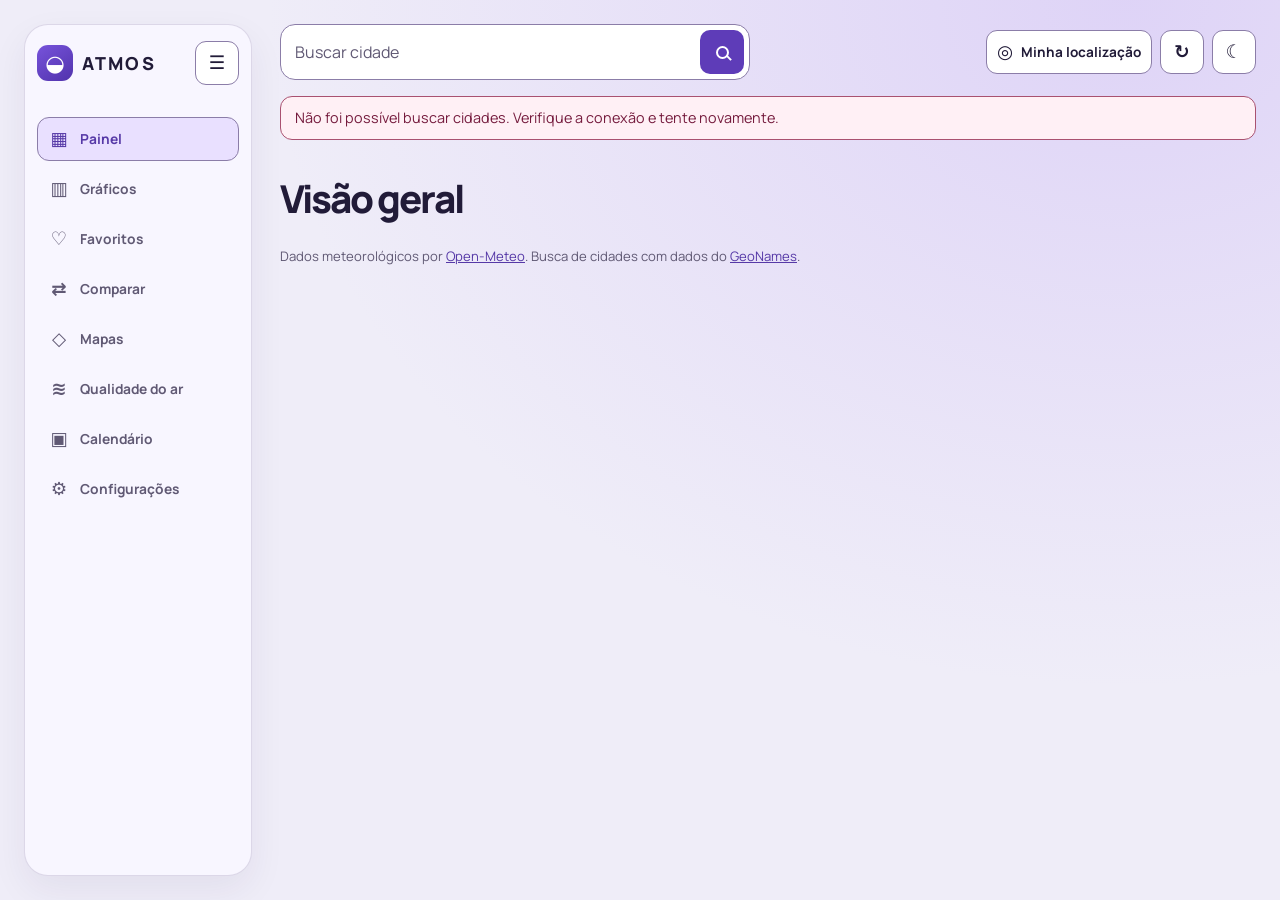
<file: index.html>
<!DOCTYPE html>
<html lang="pt-BR">
<head>
  <meta charset="UTF-8">
  <meta name="viewport" content="width=device-width, initial-scale=1">
  <meta name="description" content="ATMOS, seu painel de previsão do tempo.">
  <title>ATMOS · Previsão do tempo</title>
  <meta name="color-scheme" content="light dark">
  <script src="./theme.js"></script>
  <link rel="preconnect" href="https://fonts.googleapis.com">
  <link rel="preconnect" href="https://fonts.gstatic.com" crossorigin>
  <link href="https://fonts.googleapis.com/css2?family=Manrope:wght@400;500;600;700;800&display=swap" rel="stylesheet">
  <link rel="stylesheet" href="./style.css">
  <script src="./weather-data.js" defer></script>
  <script src="./charts.js" defer></script>
  <script src="./cities.js" defer></script>
  <script src="./compare.js" defer></script>
  <script src="./environment.js" defer></script>
  <script src="./script.js" defer></script>
</head>
<body>
  <a class="skip-link" href="#painel">Pular para o conteúdo</a>
  <div class="layout">
    <aside class="sidebar">
      <div class="sidebar-header">
        <a href="#painel" class="brand" aria-label="ATMOS, painel"><span class="brand-mark" aria-hidden="true">◒</span><span class="brand-name">ATMOS</span></a>
        <button type="button" class="control sidebar-toggle" aria-label="Recolher menu" aria-expanded="true" aria-controls="menu" title="Recolher menu"><span aria-hidden="true">☰</span></button>
      </div>

      <nav id="menu" aria-label="Navegação principal">
        <a class="nav-item" href="#painel" aria-current="location" aria-label="Painel" title="Painel"><span aria-hidden="true">▦</span><span class="nav-label">Painel</span></a>
        <a class="nav-item" href="#graficos" aria-label="Gráficos" title="Gráficos"><span aria-hidden="true">▥</span><span class="nav-label">Gráficos</span></a>
        <a class="nav-item" href="#favoritos" aria-label="Favoritos" title="Favoritos"><span aria-hidden="true">♡</span><span class="nav-label">Favoritos</span></a>
        <a class="nav-item" href="#comparar" aria-label="Comparar" title="Comparar"><span aria-hidden="true">⇄</span><span class="nav-label">Comparar</span></a>
        <a class="nav-item" href="#mapas" aria-label="Mapas" title="Mapas"><span aria-hidden="true">◇</span><span class="nav-label">Mapas</span></a>
        <a class="nav-item" href="#qualidade-do-ar" aria-label="Qualidade do ar" title="Qualidade do ar"><span aria-hidden="true">≋</span><span class="nav-label">Qualidade do ar</span></a>
        <a class="nav-item" href="#calendario" title="Calendário" aria-label="Calendário"><span aria-hidden="true">▣</span><span class="nav-label">Calendário</span></a>
        <a class="nav-item" href="#configuracoes" title="Configurações" aria-label="Configurações"><span aria-hidden="true">⚙</span><span class="nav-label">Configurações</span></a>
      </nav>
    </aside>

    <main id="painel" class="main" tabindex="-1">
      <header class="topbar">
        <form class="search" role="search">
          <label class="sr-only" for="city-search">Nome da cidade</label>
          <input type="search" id="city-search" class="search-bar" placeholder="Buscar cidade" autocomplete="off"
            role="combobox" aria-autocomplete="list" aria-expanded="false" aria-controls="city-suggestions">
          <button class="search-submit" type="submit" aria-label="Buscar cidade" title="Buscar cidade"><span class="search-symbol" aria-hidden="true"></span></button>
          <div class="suggestion-popup" hidden>
            <p class="suggestion-status" role="status"></p>
            <ul id="city-suggestions" role="listbox" aria-label="Cidades encontradas"></ul>
          </div>
        </form>
        <div class="toolbar">
          <button class="control location-button" type="button" title="Minha localização"><span aria-hidden="true">◎</span><span>Minha localização</span></button>
          <button class="control refresh-button" type="button" aria-label="Atualizar dados" title="Atualizar dados"><span aria-hidden="true">↻</span></button>
          <button class="control theme-button" type="button" aria-label="Tema claro" aria-pressed="false" title="Tema claro"><span aria-hidden="true">☀</span></button>
        </div>
      </header>

      <p class="status weather-status" role="status" tabindex="-1"></p>
      <p class="city-feedback sr-only" role="status"></p>

      <dialog class="panel history-dialog" aria-labelledby="clear-list-title" aria-describedby="clear-list-description">
        <h2 id="clear-list-title"></h2>
        <p id="clear-list-description"></p>
        <form method="dialog">
          <button class="control" value="cancelar" autofocus>Cancelar</button>
          <button class="control" value="limpar"></button>
        </form>
      </dialog>

      <section id="calendario" aria-labelledby="calendar-title" tabindex="-1" hidden>
        <header class="page-heading"><h1 id="calendar-title">Calendário da previsão</h1><p class="calendar-location"></p></header>
        <div class="panel calendar-panel">
          <p class="calendar-status" role="status">Aguardando dados da previsão.</p>
          <ol class="calendar-days" aria-label="Dias com previsão disponível"></ol>
          <div class="forecast-detail" id="detalhes-calendario" tabindex="-1" aria-labelledby="dia-calendario" role="region" hidden>
            <h2 id="dia-calendario"></h2>
            <p class="forecast-detail-summary"></p>
            <p class="forecast-detail-extra"></p>
            <a href="#graficos">Ver gráficos do dia</a>
          </div>
        </div>
      </section>

      <section id="configuracoes" aria-labelledby="settings-title" tabindex="-1" hidden>
        <header class="page-heading"><h1 id="settings-title">Configurações</h1></header>
        <div class="panel settings-panel">
          <div class="settings-preferences">
            <label for="temperature-unit">Unidade de temperatura
              <select id="temperature-unit" class="control"><option value="celsius">Celsius (°C)</option><option value="fahrenheit">Fahrenheit (°F)</option></select>
            </label>
            <label for="wind-unit">Unidade de velocidade do vento
              <select id="wind-unit" class="control"><option value="kmh">Quilômetros por hora (km/h)</option><option value="mph">Milhas por hora (mph)</option></select>
            </label>
            <label for="theme-preference">Tema
              <select id="theme-preference" class="control"><option value="system">Seguir o sistema</option><option value="light">Claro</option><option value="dark">Escuro</option></select>
            </label>
          </div>
          <div class="settings-group">
            <h2>Cidade padrão</h2>
            <p class="default-city-label"></p>
            <form class="search default-city-search" role="search" aria-label="Buscar cidade padrão">
              <label class="sr-only" for="default-city-search">Nome da cidade padrão</label>
              <input type="search" id="default-city-search" class="search-bar" placeholder="Buscar cidade padrão" autocomplete="off"
                role="combobox" aria-autocomplete="list" aria-expanded="false" aria-controls="default-city-options">
              <button class="search-submit" type="submit" aria-label="Buscar cidade padrão" title="Buscar cidade padrão"><span class="search-symbol" aria-hidden="true"></span></button>
              <div class="suggestion-popup" hidden>
                <p class="suggestion-status" role="status"></p>
                <ul id="default-city-options" role="listbox" aria-label="Cidades encontradas"></ul>
              </div>
            </form>
            <button class="control reset-default-city" type="button">Usar a última cidade consultada</button>
          </div>
          <div class="settings-group">
            <h2>Dados salvos neste navegador</h2>
            <div class="settings-actions">
              <button class="control clear-history" type="button" disabled>Limpar buscas recentes</button>
              <button class="control clear-favorites" type="button" disabled>Limpar favoritos</button>
            </div>
          </div>
          <p class="settings-feedback" role="status"></p>
        </div>
      </section>

      <div class="main-dashboard">
      <div class="page-heading">
        <h1>Visão geral</h1>
        <p class="current-date"></p>
      </div>
      <section class="panel city-library" id="favoritos" aria-labelledby="favorites-title" tabindex="-1" hidden>
        <div>
          <h2 id="favorites-title">Cidades favoritas</h2>
          <p class="favorites-empty">Você ainda não tem favoritos. Use o coração no cartão de tempo para salvar uma cidade.</p>
          <ul class="favorite-list"></ul>
        </div>
        <div>
          <div class="library-heading">
            <h3>Buscas recentes</h3>
            <button class="control clear-history" type="button" disabled>Limpar histórico</button>
          </div>
          <p class="history-empty">As cidades que você buscar aparecerão aqui.</p>
          <ul class="history-list"></ul>
        </div>
      </section>
      <div class="dashboard skeleton" aria-hidden="true" hidden>
        <div class="overview">
          <div class="panel skeleton-current"><span></span><span></span><span></span></div>
          <div class="panel skeleton-hourly"><span></span><span></span></div>
          <div class="metric-grid"><div class="panel skeleton-metric"><span></span></div><div class="panel skeleton-metric"><span></span></div></div>
        </div>
        <div class="panel skeleton-forecast"><span></span><span></span><span></span><span></span><span></span><span></span><span></span></div>
      </div>
      <noscript>Ative o JavaScript no navegador para consultar a previsão do tempo.</noscript>

      <div class="dashboard weather" hidden>
        <div class="overview">
          <section class="panel current" aria-labelledby="current-title">
            <div class="weather-art" aria-hidden="true"><span class="icon"></span></div>
            <div class="current-content">
              <h2 id="current-title">Condições atuais</h2>
              <p class="city"></p>
              <p class="region" hidden></p>
              <p class="temp"></p>
              <p class="description"></p>
              <p class="feels-like"></p>
              <p class="observation-time"></p>
            </div>
            <button class="control favorite-toggle" type="button" aria-label="Cidade favorita"
              aria-pressed="false" title="Salvar cidade como favorita" hidden><span aria-hidden="true">♡</span></button>
          </section>

          <section class="panel hourly" aria-labelledby="hourly-title">
            <h2 id="hourly-title">Próximas 24 horas</h2>
            <ol class="hourly-list" tabindex="0" aria-label="Previsão horária no fuso da cidade"></ol>
            <p class="hourly-status" hidden></p>
          </section>

          <section aria-labelledby="metrics-title">
            <h2 id="metrics-title" class="metrics-title">Métricas atuais</h2>
            <dl class="metric-grid">
              <div class="panel metric">
                <dt><span aria-hidden="true">◈</span> Umidade relativa</dt>
                <dd class="percent-reading"><span class="percent-ring" aria-hidden="true" hidden></span><span class="humidity"></span></dd>
              </div>
              <div class="panel metric">
                <dt><span aria-hidden="true">≋</span> Vento</dt>
                <dd class="wind-reading"><span class="compass" aria-hidden="true" hidden><span>N</span><span class="compass-needle">↑</span></span><span class="wind"></span></dd>
                <dd class="metric-detail">Direção de origem: <span class="wind-direction"></span></dd>
                <dd class="metric-detail">Rajadas: <span class="wind-gusts"></span></dd>
              </div>
              <div class="panel metric">
                <dt><span aria-hidden="true">☂</span> Precipitação</dt>
                <dd class="precipitation-amount"></dd>
                <dd class="metric-detail precipitation-interval" hidden></dd>
              </div>
              <div class="panel metric">
                <dt><span aria-hidden="true">☁</span> Cobertura de nuvens</dt>
                <dd class="percent-reading"><span class="percent-ring" aria-hidden="true" hidden></span><span class="cloud-cover"></span></dd>
              </div>
              <div class="panel metric">
                <dt><span aria-hidden="true">◉</span> Pressão atmosférica</dt>
                <dd class="surface-pressure"></dd>
                <dd class="metric-detail">Na superfície</dd>
              </div>
            </dl>
          </section>

          <section aria-labelledby="daily-title">
            <h2 id="daily-title" class="metrics-title">Previsão para hoje</h2>
            <dl class="metric-grid">
              <div class="panel metric">
                <dt><span aria-hidden="true">☂</span> Chance de precipitação</dt>
                <dd class="percent-reading"><span class="percent-ring" aria-hidden="true" hidden></span><span class="precipitation"></span></dd>
                <dd class="metric-detail">Maior probabilidade horária do dia</dd>
              </div>
              <div class="panel metric">
                <dt><span aria-hidden="true">☀</span> Índice UV</dt>
                <dd class="uv-index"></dd>
                <dd class="metric-detail">Máximo previsto para o dia</dd>
                <dd class="metric-detail">Estimativa para esta hora: <span class="uv-hourly"></span></dd>
              </div>
              <div class="panel metric">
                <dt><span aria-hidden="true">◐</span> Nascer e pôr do sol</dt>
                <dd class="metric-pair"><span><small>Nascer</small><span class="sunrise"></span></span><span><small>Pôr</small><span class="sunset"></span></span></dd>
              </div>
              <div class="panel metric">
                <dt><span aria-hidden="true">↕</span> Temperaturas do dia</dt>
                <dd class="metric-pair"><span><small>Máxima</small><span class="temperature-max"></span></span><span><small>Mínima</small><span class="temperature-min"></span></span></dd>
              </div>
            </dl>
          </section>
        </div>

        <section class="panel forecast" aria-labelledby="forecast-title">
          <h2 id="forecast-title">Previsão semanal</h2>
          <p class="forecast-range" hidden></p>
          <ol class="forecast-list"></ol>
          <p class="forecast-status" hidden>Previsão semanal indisponível.</p>
          <div class="forecast-detail" id="detalhes-do-dia" tabindex="-1" aria-labelledby="titulo-detalhes-do-dia" role="region" hidden>
            <h3 id="titulo-detalhes-do-dia"></h3>
            <p class="forecast-detail-summary"></p>
            <p class="forecast-detail-extra"></p>
            <a href="#graficos">Ver gráficos do dia</a>
          </div>
        </section>
        <section id="graficos" class="panel charts" aria-labelledby="charts-title" tabindex="-1">
          <div class="charts-header">
            <div><h2 id="charts-title">Gráficos da previsão</h2><p class="chart-period"></p></div>
            <div class="chart-controls">
              <button class="control chart-reset" type="button" disabled>Próximas 24 h</button>
              <label class="sr-only" for="chart-metric">Métrica do gráfico</label>
              <select id="chart-metric" class="control">
                <option value="temperature_2m">Temperatura</option>
                <option value="wind_speed_10m">Velocidade do vento</option>
                <option value="precipitation_probability">Chance de precipitação</option>
                <option value="relative_humidity_2m">Umidade relativa</option>
                <option value="cloud_cover">Cobertura de nuvens</option>
              </select>
            </div>
          </div>
          <p class="chart-empty" hidden>Dados indisponíveis para esta métrica no período selecionado.</p>
          <div class="chart-content">
            <p class="chart-reading" id="chart-reading"></p>
            <canvas class="chart-canvas" aria-hidden="true"></canvas>
            <label class="chart-scrubber">Horário no gráfico
              <input class="chart-hour" type="range" min="0" max="0" value="0" aria-describedby="chart-reading">
            </label>
          </div>
        </section>
      </div>
      </div>
      <section id="comparar" class="comparison" aria-labelledby="compare-title" tabindex="-1" hidden>
        <header class="page-heading compare-heading">
          <h1 id="compare-title">Comparar cidades</h1>
          <button class="control compare-swap" type="button" disabled><span aria-hidden="true">⇄</span> Trocar cidades</button>
        </header>
        <p class="compare-feedback sr-only" role="status"></p>
        <div class="compare-grid"></div>

        <section class="panel compare-differences" aria-labelledby="difference-title" hidden>
          <h2 id="difference-title">Diferença entre cidades</h2>
          <p>Os valores mostram Cidade B menos Cidade A. Para percentuais, a diferença é em pontos percentuais (p.p.).</p>
          <p class="difference-context"></p>
          <dl class="difference-values"></dl>
        </section>

        <section class="panel charts compare-charts" aria-labelledby="compare-chart-title" hidden>
          <div class="charts-header">
            <div><h2 id="compare-chart-title">Previsão horária comparada</h2><p class="chart-period"></p></div>
            <label class="sr-only" for="compare-chart-metric">Métrica do gráfico comparativo</label>
            <select id="compare-chart-metric" class="control">
              <option value="temperature_2m">Temperatura</option>
              <option value="wind_speed_10m">Velocidade do vento</option>
              <option value="precipitation_probability">Chance de precipitação</option>
              <option value="relative_humidity_2m">Umidade relativa</option>
              <option value="cloud_cover">Cobertura de nuvens</option>
            </select>
          </div>
          <ul class="compare-legend"><li>Cidade A</li><li>Cidade B</li></ul>
          <p class="chart-empty" hidden>Não há dados horários para esta métrica.</p>
          <div class="chart-content">
            <p class="chart-reading" id="compare-chart-reading"></p>
            <canvas class="chart-canvas" aria-hidden="true"></canvas>
            <label class="chart-scrubber">Faixa de hora local
              <input class="chart-hour" type="range" min="0" max="0" value="0" aria-describedby="compare-chart-reading">
            </label>
          </div>
        </section>
      </section>
      <template id="compare-city-template">
        <article class="panel compare-city">
          <h2></h2>
          <form class="search compare-search" role="search">
            <input type="search" class="search-bar" placeholder="Buscar cidade" autocomplete="off"
              role="combobox" aria-autocomplete="list" aria-expanded="false">
            <button class="search-submit" type="submit" aria-label="Buscar cidade"><span class="search-symbol" aria-hidden="true"></span></button>
            <div class="suggestion-popup" hidden>
              <p class="suggestion-status" role="status"></p>
              <ul role="listbox" aria-label="Cidades encontradas"></ul>
            </div>
          </form>
          <p class="compare-status status" role="status"></p>
          <div class="compare-details" hidden>
            <div class="compare-place"><div><h3></h3><p class="compare-region"></p><p class="compare-condition"></p></div><span aria-hidden="true" class="compare-icon"></span></div>
            <h4>Condições atuais</h4>
            <p class="compare-observed"></p>
            <dl class="compare-current"></dl>
            <h4>Previsão de hoje</h4>
            <p class="compare-date"></p>
            <dl class="compare-daily"></dl>
          </div>
        </article>
      </template>
      <section id="mapas" class="environment" aria-labelledby="map-title" tabindex="-1" hidden>
        <header class="page-heading"><h1 id="map-title">Mapas</h1><p class="environment-place map-place"></p></header>
        <p class="map-status status" role="status"></p>
        <div class="map-grid" hidden>
          <div class="panel map-panel">
            <p id="map-instructions">Clique no mapa para consultar um ponto. Com o mapa em foco, use as setas para navegar e as teclas + e − para alterar o zoom.</p>
            <div class="map-canvas" aria-label="Mapa interativo da região" aria-describedby="map-instructions" role="region"></div>
            <div class="map-controls">
              <button class="control map-center" type="button">Voltar à cidade</button>
              <button class="control map-inspect" type="button">Consultar centro do mapa</button>
            </div>
          </div>
          <section class="panel map-point" aria-labelledby="map-point-title">
            <h2 id="map-point-title">Tempo no ponto</h2>
            <p class="map-point-status" role="status">Selecione um ponto no mapa para consultar o tempo atual.</p>
            <div class="map-point-data" hidden>
              <p class="map-point-coordinates"></p>
              <p class="map-point-condition"></p>
              <dl class="map-point-values"></dl>
            </div>
          </section>
        </div>
        <button class="control map-retry" type="button" hidden>Tentar novamente</button>
      </section>

      <section id="qualidade-do-ar" class="environment" aria-labelledby="air-title" tabindex="-1" hidden>
        <header class="page-heading"><h1 id="air-title">Qualidade do ar</h1><p class="environment-place air-place"></p></header>
        <p class="air-status status" role="status"></p>
        <button class="control air-retry" type="button" hidden>Tentar novamente</button>
        <div class="air-data" hidden>
          <div class="air-heading">
            <p>Estimativas do modelo CAMS. As leituras podem diferir das medições de estações locais.</p>
            <label class="air-scale-control" for="air-scale">Escala do índice
              <select id="air-scale" class="control">
                <option value="us_aqi">IQA dos EUA</option>
                <option value="european_aqi">IQA europeu</option>
              </select>
            </label>
          </div>
          <p class="air-time"></p>
          <dl class="air-metrics">
            <div class="panel metric"><dt class="air-index-label">Índice de qualidade do ar</dt><dd class="air-index"></dd><dd class="metric-detail air-category"></dd></div>
            <div class="panel metric"><dt>Material particulado fino (PM₂,₅)</dt><dd class="air-pm25"></dd></div>
            <div class="panel metric"><dt>Material particulado (PM₁₀)</dt><dd class="air-pm10"></dd></div>
          </dl>
          <section class="panel charts air-chart" aria-labelledby="air-chart-title">
            <div class="charts-header">
              <div><h2 id="air-chart-title">Tendência recente</h2><p class="chart-period"></p></div>
              <label class="sr-only" for="air-chart-metric">Métrica da tendência</label>
              <select id="air-chart-metric" class="control">
                <option value="us_aqi" data-unit="pts">IQA dos EUA</option>
                <option value="european_aqi" data-unit="pts">IQA europeu</option>
                <option value="pm2_5" data-unit="µg/m³">PM₂,₅</option>
                <option value="pm10" data-unit="µg/m³">PM₁₀</option>
              </select>
            </div>
            <p class="chart-empty" hidden>Dados horários indisponíveis para esta métrica.</p>
            <div class="chart-content">
              <p class="chart-reading" id="air-chart-reading"></p>
              <canvas class="chart-canvas" aria-hidden="true"></canvas>
              <label class="chart-scrubber">Horário da leitura
                <input class="chart-hour" type="range" min="0" max="0" value="0" aria-describedby="air-chart-reading">
              </label>
            </div>
          </section>
          <p class="air-source">Dados de <a href="https://open-meteo.com/en/docs/air-quality-api">Open-Meteo</a> e <a href="https://atmosphere.copernicus.eu/">Copernicus (CAMS)</a>.</p>
        </div>
      </section>
      <footer>Dados meteorológicos por <a href="https://open-meteo.com/">Open-Meteo</a>. Busca de cidades com dados do <a href="https://www.geonames.org/">GeoNames</a>.</footer>
    </main>
  </div>
</body>
</html>
</file>
<file: style.css>
:root {
  color-scheme: dark;
  font-family: Manrope, system-ui, sans-serif;
  --bg: #101020;
  --surface: #1a1a31;
  --surface-deep: #151529;
  --text: #f4f2ff;
  --muted: #b4b0cb;
  --disabled: #8985a4;
  --line: #ffffff14;
  --accent: #b2a0ff;
  --compare-accent: #72dbc7;
  --selected: #31274f;
  --shadow: 0 14px 36px #07071133;
  --page-glow: #6d48cb32;
  --outline: #776d96;
  --focus: #cabaff;
  --primary: #6647ca;
  --primary-hover: #5736b8;
  --primary-text: #fff;
  --disabled-surface: #222138;
  --active-surface: #413264;
  --brand-start: #8a68ef;
  --brand-end: #5536c0;
  --hero-text: #fff;
  --hero-muted: #f0e8ff;
  --hero-start: #252143;
  --hero-end: #3e2b70;
  --hero-glow: #8a6bea80;
  --hero-night-start: #1d203e;
  --hero-night-end: #35285c;
  --hero-night-glow: #6553b585;
  --hero-cloudy-start: #27233d;
  --hero-cloudy-end: #473465;
  --hero-cloudy-glow: #7a60cc80;
  --orbit: #ffffff29;
  --orbit-glow: #b5a1ff26;
  --icon-shadow: #21124f70;
  --error-text: #ffdce7;
  --error-surface: #412236;
  --error-border: #b87795;
  --skeleton-base: #312f4a;
  --skeleton-glow: #494266;
  --ease: 160ms ease;
}

:root[data-theme="light"] {
  color-scheme: light;
  --bg: #efedf8;
  --surface: #fff;
  --surface-deep: #f8f6ff;
  --text: #211b38;
  --muted: #605974;
  --disabled: #716a84;
  --line: #3c2d6326;
  --accent: #5639a7;
  --compare-accent: #116856;
  --selected: #e9e0ff;
  --shadow: 0 14px 36px #2c185011;
  --page-glow: #c7b0f56b;
  --outline: #8b7da8;
  --focus: #51318f;
  --primary: #5e3cb8;
  --primary-hover: #4f309d;
  --disabled-surface: #efecf6;
  --active-surface: #ded0fa;
  --brand-start: #7753db;
  --brand-end: #5133ac;
  --hero-text: #251a40;
  --hero-muted: #483763;
  --hero-start: #f9f5ff;
  --hero-end: #e4d6ff;
  --hero-glow: #b294f287;
  --hero-night-start: #f2effc;
  --hero-night-end: #d8d4f8;
  --hero-night-glow: #9e97eb78;
  --hero-cloudy-start: #f8f5fc;
  --hero-cloudy-end: #e2d9f4;
  --hero-cloudy-glow: #bcadeb83;
  --orbit: #654b9b33;
  --orbit-glow: #a485d32e;
  --icon-shadow: #62508348;
  --error-text: #751b3d;
  --error-surface: #fff0f5;
  --error-border: #a95170;
  --skeleton-base: #e8e0f3;
  --skeleton-glow: #f6f0fc;
}

*, *::before, *::after { box-sizing: border-box; }
[hidden] { display: none !important; }
body {
  margin: 0;
  min-height: 100vh;
  background: radial-gradient(ellipse at 88% 0%, var(--page-glow), transparent 54%), var(--bg);
  color: var(--text);
  line-height: 1.5;
}
h1, h2, p, dl, dd { margin: 0; }
a { color: var(--accent); }
button, input, select { font: inherit; color: inherit; }
button { cursor: pointer; }
button:disabled { cursor: not-allowed; }
:focus-visible { outline: 2px solid var(--focus); outline-offset: 3px; }
.skip-link {
  position: fixed;
  z-index: 2;
  inset: 12px auto auto 12px;
  padding: 8px 12px;
  border-radius: 8px;
  background: var(--surface);
  transform: translateY(calc(-100% - 24px));
}
.skip-link:focus { transform: translateY(0); }
.main, .overview, .topbar, .chart-content { min-width: 0; }
.main, .charts { scroll-margin-top: 12px; }
.panel, .sidebar, .search, .control, .search-submit, .nav-item, .forecast-choice {
  transition: background-color var(--ease), color var(--ease), border-color var(--ease), box-shadow var(--ease);
}
.sr-only {
  position: absolute;
  width: 1px;
  height: 1px;
  overflow: hidden;
  clip-path: inset(50%);
  white-space: nowrap;
}

.layout {
  display: grid;
  grid-template-columns: 228px minmax(0, 1fr);
  min-height: 100vh;
  max-width: 1680px;
  margin-inline: auto;
  padding: 24px;
  gap: 28px;
}
.layout.menu-collapsed { grid-template-columns: 76px minmax(0, 1fr); }
.sidebar {
  display: flex;
  flex-direction: column;
  gap: 32px;
  border: 1px solid var(--line);
  border-radius: 24px;
  background: var(--surface-deep);
  box-shadow: var(--shadow);
  padding: 16px 12px;
}
.sidebar-header { display: flex; align-items: center; justify-content: space-between; gap: 4px; }
.brand { display: inline-flex; gap: 9px; align-items: center; color: var(--text); text-decoration: none; }
.brand-mark {
  display: grid;
  place-items: center;
  border-radius: 11px;
  width: 36px;
  height: 36px;
  background: linear-gradient(145deg, var(--brand-start), var(--brand-end));
  color: var(--primary-text);
  font-size: 1.4rem;
}
.brand-name { font-size: 1.12rem; font-weight: 800; letter-spacing: .12em; }
.sidebar nav { display: grid; gap: 6px; }
.nav-item {
  display: flex;
  align-items: center;
  gap: 11px;
  min-height: 44px;
  padding: 6px 11px;
  border: 1px solid transparent;
  border-radius: 12px;
  background: transparent;
  color: var(--muted);
  text-align: left;
  text-decoration: none;
  font-size: .86rem;
  font-weight: 700;
}
.nav-item span:first-child { width: 20px; text-align: center; font-size: 1.15rem; }
.nav-item[aria-current], .nav-item:not(:disabled):hover { color: var(--accent); background: var(--selected); }
.nav-item[aria-current] { border-color: var(--outline); }
.nav-item:disabled { color: var(--disabled); }
.menu-collapsed .sidebar-header { flex-direction: column; gap: 12px; }
.menu-collapsed .brand-name, .menu-collapsed .nav-label { display: none; }
.menu-collapsed .nav-item { justify-content: center; padding-inline: 0; }

.topbar { display: flex; align-items: center; justify-content: space-between; gap: 16px; }
.search {
  position: relative;
  display: flex;
  align-items: center;
  width: min(100%, 470px);
  min-width: 0;
  gap: 8px;
  padding: 5px;
  border: 1px solid var(--outline);
  border-radius: 15px;
  background: var(--surface);
}
.search:focus-within { border-color: var(--accent); }
.search-bar { flex: 1; min-width: 0; padding: 7px 9px; border: 0; border-radius: 8px; background: transparent; }
.search-bar:focus-visible { outline-offset: -2px; }
.search-bar::placeholder { color: var(--muted); }
.search-submit {
  display: grid;
  flex: 0 0 44px;
  place-items: center;
  height: 44px;
  border: 0;
  border-radius: 10px;
  background: var(--primary);
  color: var(--primary-text);
}
.search-symbol { position: relative; width: 13px; height: 13px; border: 2px solid currentColor; border-radius: 50%; }
.search-symbol::after { position: absolute; content: ""; width: 6px; height: 2px; background: currentColor; transform: rotate(45deg); left: 8px; top: 9px; }
.suggestion-popup {
  position: absolute;
  z-index: 3;
  inset: calc(100% + 6px) 0 auto;
  border: 1px solid var(--outline);
  border-radius: 14px;
  background: var(--surface);
  box-shadow: var(--shadow);
}
.suggestion-status { padding: 8px 12px; color: var(--muted); font-size: .85rem; }
.suggestion-popup ul, .city-library ul { margin: 0; padding: 0; list-style: none; }
.suggestion-popup ul { max-height: min(17rem, 42vh); overflow-y: auto; }
.suggestion-popup [role="option"], .city-choice {
  display: grid;
  gap: 2px;
  min-height: 44px;
  width: 100%;
  padding: 7px 12px;
  background: transparent;
  text-align: start;
  overflow-wrap: anywhere;
}
.suggestion-popup [role="option"] { cursor: pointer; }
.suggestion-popup [role="option"]:hover,
.suggestion-popup [aria-selected="true"],
.city-choice:hover { background: var(--selected); }
.suggestion-popup [aria-selected="true"] { box-shadow: inset 3px 0 var(--accent); }
.suggestion-popup li:last-child { border-radius: 0 0 13px 13px; }
.suggestion-popup li span, .city-choice span { color: var(--muted); font-size: .85rem; }
.toolbar { display: flex; gap: 8px; }
.control {
  display: inline-flex;
  align-items: center;
  justify-content: center;
  gap: 8px;
  min-width: 44px;
  min-height: 44px;
  padding: 0 10px;
  border: 1px solid var(--outline);
  border-radius: 11px;
  background: var(--surface);
  font-size: .85rem;
  font-weight: 700;
  white-space: nowrap;
}
.control > span:first-child { font-size: 1.15rem; }
.control:hover:not(:disabled) { background: var(--selected); }
.search-submit:hover, .search-submit:active { background: var(--primary-hover); }
.control:disabled { color: var(--disabled); background: var(--disabled-surface); border-color: var(--line); }
.control:not(:disabled):active, .nav-item:not(:disabled):active, .forecast-choice:active { background: var(--active-surface); }
.sidebar-toggle { padding: 0; }

.page-heading { margin: 30px 0 20px; }
.page-heading h1 { font-size: clamp(1.8rem, 3vw, 2.65rem); letter-spacing: -.055em; font-weight: 800; }
.current-date { margin-top: 4px; color: var(--muted); font-size: .9rem; }
.status { margin: 0 0 16px; padding: 10px 14px; border: 1px solid var(--outline); border-radius: 12px; background: var(--surface); color: var(--text); font-size: .9rem; }
.status[data-state="loading"], .status[data-state="empty"] { background: var(--selected); }
.status[data-state="error"] { background: var(--error-surface); color: var(--error-text); border-color: var(--error-border); }
.status:empty { position: absolute; margin: 0; padding: 0; border: 0; }
.city-library {
  display: grid;
  grid-template-columns: repeat(2, minmax(0, 1fr));
  gap: 18px;
  margin-bottom: 18px;
  padding: clamp(14px, 2vw, 24px);
  scroll-margin-top: 12px;
}
.city-library h2, .city-library h3 { margin: 0; font-size: 1.1rem; }
.city-library p { margin: 8px 0; color: var(--muted); font-size: .9rem; }
.library-heading { display: flex; flex-wrap: wrap; align-items: center; justify-content: space-between; gap: 6px; }
.city-library ul { display: grid; gap: 6px; margin-top: 8px; }
.city-choice {
  border: 1px solid var(--line);
  border-radius: 10px;
  background: var(--surface-deep);
}
.history-dialog {
  max-width: min(420px, calc(100% - 24px));
  padding: 20px;
  color: var(--text);
}
.history-dialog::backdrop { background: #101020a8; }
.history-dialog h2 { font-size: 1.15rem; }
.history-dialog p { margin: 8px 0 16px; color: var(--muted); }
.history-dialog form { display: flex; justify-content: flex-end; flex-wrap: wrap; gap: 8px; }
.main footer { margin-top: 18px; color: var(--muted); font-size: .82rem; }

.dashboard { display: grid; grid-template-columns: minmax(0, 1.55fr) minmax(290px, 1fr); align-items: stretch; gap: 20px; }
.panel { min-width: 0; border: 1px solid var(--line); border-radius: 22px; background: var(--surface); box-shadow: var(--shadow); }
.current {
  position: relative;
  isolation: isolate;
  display: flex;
  align-items: center;
  min-height: 304px;
  overflow: hidden;
  padding: clamp(20px, 3vw, 36px);
  color: var(--hero-text);
  background: radial-gradient(ellipse at 88% 35%, var(--hero-glow), transparent 68%), linear-gradient(130deg, var(--hero-start), var(--hero-end) 78%);
}
.current[data-sky="night"] { background: radial-gradient(ellipse at 88% 35%, var(--hero-night-glow), transparent 66%), linear-gradient(130deg, var(--hero-night-start), var(--hero-night-end)); }
.current[data-sky="cloudy"] { background: radial-gradient(ellipse at 88% 35%, var(--hero-cloudy-glow), transparent 66%), linear-gradient(130deg, var(--hero-cloudy-start), var(--hero-cloudy-end)); }
.current-content { position: relative; min-width: 0; max-width: 66%; overflow-wrap: anywhere; }
.current h2 { color: var(--hero-muted); font-size: .88rem; font-weight: 700; }
.favorite-toggle {
  position: absolute;
  inset: 12px 12px auto auto;
  color: var(--accent);
}
.favorite-toggle[aria-pressed="true"] { background: var(--selected); }
.favorite-toggle > span:first-child { font-size: 1.35rem; }
.city { margin-top: 8px; font-size: clamp(1.2rem, 2.8vw, 1.65rem); font-weight: 800; overflow-wrap: anywhere; }
.region { color: var(--hero-muted); font-size: .87rem; }
.temp { margin: 5px 0; font-size: clamp(2.9rem, 5.5vw, 5.15rem); line-height: 1.12; font-weight: 800; letter-spacing: -.075em; }
.temp span { margin-left: .22em; font-size: .43em; letter-spacing: -.04em; vertical-align: super; }
.temp.reading-unavailable { font-size: 1.1rem; letter-spacing: normal; }
.description { font-size: 1rem; font-weight: 800; }
.feels-like { margin-top: 5px; color: var(--hero-muted); font-size: .88rem; }
.observation-time { margin-top: 8px; color: var(--hero-muted); font-size: .8rem; }
.weather-art { position: absolute; z-index: -1; right: -2%; width: 48%; aspect-ratio: 1; display: grid; place-items: center; }
.weather-art::before, .weather-art::after {
  position: absolute;
  content: "";
  width: 82%;
  height: 82%;
  border: 1px solid var(--orbit);
  border-radius: 50%;
  box-shadow: 0 0 55px var(--orbit-glow) inset;
}
.weather-art::after { width: 66%; height: 66%; }
.weather-art .icon { font-family: "Segoe UI Emoji", "Apple Color Emoji", sans-serif; font-size: clamp(3rem, 8vw, 8rem); line-height: 1; filter: drop-shadow(0 12px 20px var(--icon-shadow)); }
.current[data-sky] .weather-art .icon { animation: weather-float 2.2s ease-in-out 2; }
@keyframes weather-float { 50% { transform: translateY(-5px); } }

.metrics-title { margin: 22px 0 12px; font-size: 1.05rem; font-weight: 800; }
.metric-grid { display: grid; grid-template-columns: repeat(2, minmax(0, 1fr)); gap: 12px; }
.metric { padding: 15px; overflow-wrap: anywhere; }
.metric dt { display: flex; align-items: center; gap: 9px; color: var(--muted); font-size: .85rem; font-weight: 700; }
.metric dt span { display: grid; flex: 0 0 30px; height: 30px; place-items: center; border-radius: 8px; color: var(--accent); background: var(--selected); }
.metric dd { margin-top: 8px; font-size: clamp(1rem, 2vw, 1.5rem); font-weight: 800; }
.metric .metric-detail { margin-top: 4px; color: var(--muted); font-size: .8rem; font-weight: 600; }
.percent-reading, .wind-reading { display: flex; flex-wrap: wrap; align-items: center; gap: 9px; }
.percent-ring {
  flex: 0 0 30px;
  height: 30px;
  border-radius: 50%;
  background: conic-gradient(var(--accent) var(--fill), var(--selected) 0);
  mask: radial-gradient(farthest-side, transparent calc(100% - 4px), #000 0);
}
.compass {
  position: relative;
  display: grid;
  flex: 0 0 36px;
  height: 36px;
  place-items: center;
  border: 1px solid var(--line);
  border-radius: 50%;
  color: var(--accent);
}
.compass span:first-child { position: absolute; top: 0; font-size: .6rem; }
.compass-needle { font-size: 1rem; line-height: 1; transform: rotate(var(--bearing)); }
.metric-pair { display: flex; flex-wrap: wrap; gap: 8px 16px; }
.metric-pair small { display: block; color: var(--muted); font-size: .8rem; font-weight: 600; }

.forecast { align-self: start; padding: clamp(16px, 2vw, 24px); }
.forecast h2 { font-size: 1.13rem; font-weight: 800; }
.forecast > p { margin-top: 4px; color: var(--muted); font-size: .85rem; }
.forecast-list { list-style: none; margin: 14px 0 0; padding: 0; }
.forecast-list li {
  border-bottom: 1px solid var(--line);
}
.forecast-choice {
  display: grid;
  grid-template-columns: minmax(0, 1fr) 36px minmax(76px, auto);
  align-items: center;
  gap: 8px;
  width: 100%;
  min-height: 58px;
  padding: 8px 6px;
  border: 0;
  border-radius: 12px;
  background: transparent;
  text-align: left;
  overflow-wrap: anywhere;
}
.forecast-today .forecast-choice, .forecast-choice:hover { background: var(--selected); }
.forecast-choice[aria-pressed="true"] { box-shadow: inset 0 0 0 1px var(--accent); background: var(--selected); }
.forecast-list li:last-child { border: 0; }
.forecast-day { display: block; font-size: .88rem; font-weight: 800; }
.forecast-date, .forecast-min { color: var(--muted); font-size: .81rem; }
.forecast-icon { font-family: "Segoe UI Emoji", sans-serif; font-size: 1.27rem; text-align: center; }
.forecast-temps { display: flex; flex-wrap: wrap; justify-content: flex-end; align-items: baseline; gap: 6px; font-size: .88rem; font-variant-numeric: tabular-nums; }
.forecast-rain, .hourly-rain { display: block; color: var(--muted); font-size: .8rem; }
.forecast-values { text-align: right; }
.forecast-detail { margin-top: 14px; padding: 13px; border-radius: 12px; background: var(--surface-deep); }
.forecast-detail h2, .forecast-detail h3 { margin: 0; font-size: .95rem; }
.forecast-detail p { margin: 7px 0; color: var(--muted); font-size: .85rem; line-height: 1.5; }
.forecast-detail a { font-size: .85rem; }
.calendar-panel, .settings-panel { padding: clamp(14px, 3vw, 24px); }
.calendar-status, .settings-group p, .settings-feedback { color: var(--muted); }
.calendar-days, .settings-preferences {
  display: grid;
  grid-template-columns: repeat(auto-fit, minmax(min(100%, 155px), 1fr));
  gap: 12px;
}
.calendar-days { list-style: none; margin: 0; padding: 0; }
.calendar-days .forecast-choice {
  height: 100%;
  grid-template-columns: minmax(0, 1fr) auto;
  align-content: start;
  padding: 12px;
  border: 1px solid var(--outline);
}
.calendar-days .forecast-values { grid-column: 1 / -1; text-align: start; }
.calendar-days .forecast-temps { justify-content: flex-start; }
.settings-preferences { grid-template-columns: repeat(auto-fit, minmax(min(100%, 230px), 1fr)); }
.settings-preferences label { display: grid; align-content: start; gap: 6px; font-weight: 700; }
.settings-preferences select { width: 100%; }
.settings-group { display: grid; justify-items: start; gap: 10px; margin-top: 20px; padding-top: 18px; border-top: 1px solid var(--line); }
.settings-group h2 { font-size: 1.13rem; }
.settings-actions { display: flex; flex-wrap: wrap; gap: 8px; }
.settings-feedback:not(:empty) { margin-top: 14px; }

.hourly { margin-top: 18px; padding: 16px; }
.hourly h2 { font-size: 1.05rem; }
.hourly-list {
  display: flex;
  gap: 8px;
  margin: 12px 0 0;
  padding: 2px 2px 10px;
  overflow-x: auto;
  list-style: none;
  scrollbar-color: var(--accent) var(--surface-deep);
}
.hourly-list li {
  display: grid;
  flex: 0 0 110px;
  justify-items: center;
  gap: 6px;
  padding: 9px 5px;
  border: 1px solid var(--line);
  border-radius: 12px;
  background: var(--surface-deep);
  font-size: .84rem;
  text-align: center;
}
.hourly-list li[aria-current="time"] { border-color: var(--accent); background: var(--selected); }
.hourly-list:focus-visible { outline-offset: 0; border-radius: 8px; }
.hourly-icon { font-size: 1.3rem; }
.hourly-status { margin-top: 9px; color: var(--muted); font-size: .85rem; }

.charts { grid-column: 1 / -1; padding: clamp(12px, 2vw, 24px); }
.charts-header { display: flex; justify-content: space-between; flex-wrap: wrap; gap: 12px; }
.charts-header h2 { font-size: 1.13rem; }
.chart-controls { display: flex; flex-wrap: wrap; align-items: center; gap: 8px; max-width: 100%; }
.chart-controls select { max-width: 100%; }
.charts-header > select { max-width: 100%; }
.chart-period, .chart-empty, .chart-scrubber { color: var(--muted); font-size: .85rem; }
.chart-period { margin-top: 4px; }
.chart-empty, .chart-reading { margin: 12px 0 4px; }
.chart-reading { font-size: .9rem; font-weight: 700; }
.chart-canvas { display: block; width: 100%; height: clamp(180px, 30vw, 260px); touch-action: pan-y; }
.chart-scrubber { display: grid; gap: 3px; }
.chart-hour { width: 100%; min-height: 28px; margin: 0; accent-color: var(--accent); }
.chart-controls select { width: max-content; white-space: normal; }
.show-comparison .topbar { justify-content: flex-end; }
.show-comparison .topbar .search,
.show-comparison .location-button,
.show-comparison .refresh-button,
.show-comparison .weather-status { display: none; }
.weather-status:not(:empty) { margin-top: 16px; }
.comparison { scroll-margin-top: 12px; }
.compare-heading { display: flex; align-items: center; justify-content: space-between; flex-wrap: wrap; gap: 10px; }
.compare-grid { display: grid; grid-template-columns: repeat(2, minmax(0, 1fr)); gap: 16px; }
.compare-city, .compare-differences { padding: clamp(14px, 2vw, 24px); }
.compare-city { overflow-wrap: anywhere; border-top: 3px solid var(--accent); }
.compare-city:nth-child(2) { border-top-color: var(--compare-accent); }
.compare-city h2, .compare-differences h2 { font-size: 1.13rem; }
.compare-search { width: 100%; margin-top: 12px; }
.compare-status:not(:empty) { margin: 12px 0 0; }
.compare-details { margin-top: 16px; }
.compare-place { display: flex; align-items: center; justify-content: space-between; gap: 8px; }
.compare-place h3 { margin: 0; font-size: clamp(1.2rem, 3vw, 1.65rem); }
.compare-icon { flex-shrink: 0; font-size: 2rem; }
.compare-details h4 { margin: 18px 0 2px; }
.compare-region, .compare-condition, .compare-observed, .compare-date,
.compare-differences p { color: var(--muted); font-size: .85rem; }
.compare-differences, .compare-charts { margin-top: 16px; }
.compare-differences p { margin-top: 4px; }
.compare-details dl, .difference-values {
  display: grid;
  grid-template-columns: minmax(0, 1fr) minmax(0, auto);
  align-items: baseline;
  gap: 6px 12px;
  margin-top: 9px;
  font-size: .9rem;
}
.compare-details dl > *, .difference-values > * { padding: 5px 0; border-bottom: 1px solid var(--line); overflow-wrap: anywhere; }
.compare-details dd, .difference-values dd { text-align: end; font-weight: 800; font-variant-numeric: tabular-nums; }
.difference-values .difference-highlight { color: var(--accent); }
.compare-legend { display: flex; flex-wrap: wrap; gap: 6px 18px; margin: 10px 0; padding: 0; list-style: none; font-size: .85rem; }
.compare-legend li::before {
  display: inline-block;
  width: 20px;
  margin-right: 6px;
  border-top: 3px solid var(--accent);
  vertical-align: middle;
  content: "";
}
.compare-legend li:nth-child(2)::before { border-color: var(--compare-accent); border-top-style: dashed; }
.environment { scroll-margin-top: 12px; }
.environment-place, .air-time, .air-source, .map-point-coordinates,
.map-panel > p, .map-point-status, .air-heading > p { color: var(--muted); font-size: .9rem; }
.environment-place { margin-top: 4px; }
.map-grid { display: grid; grid-template-columns: minmax(0, 1fr) minmax(220px, .42fr); gap: 16px; align-items: start; }
.map-panel, .map-point { min-width: 0; padding: clamp(12px, 2vw, 20px); }
.map-canvas {
  isolation: isolate;
  height: clamp(290px, 48vw, 560px);
  margin-top: 10px;
  border: 1px solid var(--outline);
  border-radius: 12px;
  background: var(--surface-deep);
}
.map-canvas:focus-visible { outline: 2px solid var(--focus); }
.map-canvas .leaflet-control-attribution { padding-inline: 5px; background: var(--surface); color: var(--text); font-size: .75rem; }
.map-canvas .leaflet-control-attribution a { color: var(--accent); }
.map-canvas .leaflet-bar a { background: var(--surface); color: var(--text); }
.map-canvas .leaflet-bar a:hover { background: var(--selected); }
.map-canvas .leaflet-bar a.leaflet-disabled { color: var(--disabled); background: var(--disabled-surface); }
.map-city-marker, .map-selected-marker { border: 3px solid #fff; border-radius: 50%; box-shadow: 0 1px 5px #101020b0; }
.map-city-marker { background: #5333b6; }
.map-selected-marker { background: #087463; }
.map-controls { display: flex; flex-wrap: wrap; gap: 8px; margin-top: 10px; }
.map-controls .control { white-space: normal; }
.map-point h2 { font-size: 1.1rem; }
.map-point-status:not(:empty), .map-point-data { margin-top: 8px; }
.map-point-condition { margin-top: 6px; font-weight: 800; }
.map-point-values { display: grid; grid-template-columns: minmax(0, 1fr) auto; gap: 6px 8px; margin-top: 10px; font-size: .9rem; }
.map-point-values dd { text-align: right; font-weight: 800; }
.air-heading { display: flex; align-items: center; justify-content: space-between; flex-wrap: wrap; gap: 10px; }
.air-scale-control { display: flex; flex-wrap: wrap; align-items: center; gap: 6px 10px; font-size: .9rem; }
.air-time { margin: 8px 0; }
.air-metrics { display: grid; grid-template-columns: repeat(3, minmax(0, 1fr)); gap: 12px; margin: 14px 0; }
.air-source { margin-top: 10px; }
@media (max-width: 900px) {
  .map-grid { grid-template-columns: minmax(0, 1fr); }
}
@media (max-width: 550px) {
  .air-metrics { grid-template-columns: minmax(0, 1fr); }
}
.hourly-status:not([hidden]), .forecast-status:not([hidden]), .chart-empty:not([hidden]) {
  padding: 9px 12px;
  border-radius: 10px;
  background: var(--surface-deep);
}

.skeleton { pointer-events: none; }
.skeleton .panel { display: grid; align-content: center; gap: 14px; padding: 18px; }
.skeleton-current { min-height: 304px; }
.skeleton-hourly { min-height: 152px; margin-top: 18px; }
.skeleton .metric-grid { margin-top: 18px; }
.skeleton-metric { min-height: 96px; }
.skeleton-forecast { min-height: 400px; align-self: start; }
.skeleton span {
  display: block;
  width: 100%;
  height: 1rem;
  border-radius: 8px;
  background: linear-gradient(100deg, var(--skeleton-base) 22%, var(--skeleton-glow) 50%, var(--skeleton-base) 78%);
  background-size: 220% 100%;
  animation: skeleton-shimmer 1.6s ease-in-out 3;
}
.skeleton-current span { width: 54%; }
.skeleton-current span:nth-child(2) { width: 42%; height: 3.4rem; }
.skeleton-current span:last-child { width: 32%; }
.skeleton-hourly span:last-child { height: 4rem; }
.skeleton-forecast span { height: 2rem; }
@keyframes skeleton-shimmer {
  from { background-position: 100% 0; }
  to { background-position: 0 0; }
}

@media (max-width: 1120px) {
  .layout { gap: 18px; padding: 16px; grid-template-columns: 195px minmax(0, 1fr); }
  .dashboard { gap: 14px; }
}
@media (max-width: 980px) {
  .dashboard { grid-template-columns: minmax(0, 1fr); }
  .layout { grid-template-columns: 175px minmax(0, 1fr); }
  .nav-item { gap: 7px; padding-inline: 7px; }
  .nav-item > span:first-child { flex-shrink: 0; }
  .skeleton-forecast { min-height: 270px; }
}
@media (max-width: 850px) {
  .topbar { flex-wrap: wrap; gap: 9px; }
  .search { width: 100%; }
  .toolbar { flex-wrap: wrap; }
}
@media (max-width: 720px) {
  .layout, .layout.menu-collapsed { grid-template-columns: minmax(0, 1fr); grid-template-rows: auto 1fr; gap: 14px; padding: 12px; }
  .sidebar { padding: 9px 12px; gap: 10px; }
  .sidebar-header, .menu-collapsed .sidebar-header { flex-direction: row; justify-content: space-between; }
  .menu-collapsed .brand-name { display: inline; }
  .menu-collapsed nav { display: none; }
  .sidebar nav { grid-template-columns: repeat(2, minmax(0, 1fr)); }
  .city-library { grid-template-columns: minmax(0, 1fr); }
  .compare-grid { grid-template-columns: minmax(0, 1fr); }
  .page-heading { margin: 20px 0 15px; }
  .current, .skeleton-current { min-height: 246px; }
  .current-content { max-width: 69%; }
  .search-bar, select.control { font-size: 1rem; }
  .settings-actions .control, .reset-default-city { max-width: 100%; white-space: normal; }
}
@media (max-width: 380px) {
  .metric-grid { grid-template-columns: minmax(0, 1fr); }
  .weather-art { width: 42%; right: -4%; }
  .current-content { max-width: 74%; }
  .forecast-choice { grid-template-columns: minmax(0, 1fr) 28px minmax(0, auto); gap: 5px; }
  .chart-controls select { font-size: 1rem; }
}
@media (prefers-reduced-motion: reduce) {
  :root { --ease: 0s; }
  .current[data-sky] .weather-art .icon, .skeleton span { animation: none; }
}
@media (forced-colors: active) {
  :focus-visible { outline-color: Highlight; }
  .nav-item[aria-current], .hourly-list li[aria-current], .forecast-choice[aria-pressed="true"] { outline: 1px solid Highlight; outline-offset: -1px; }
}
</file>
